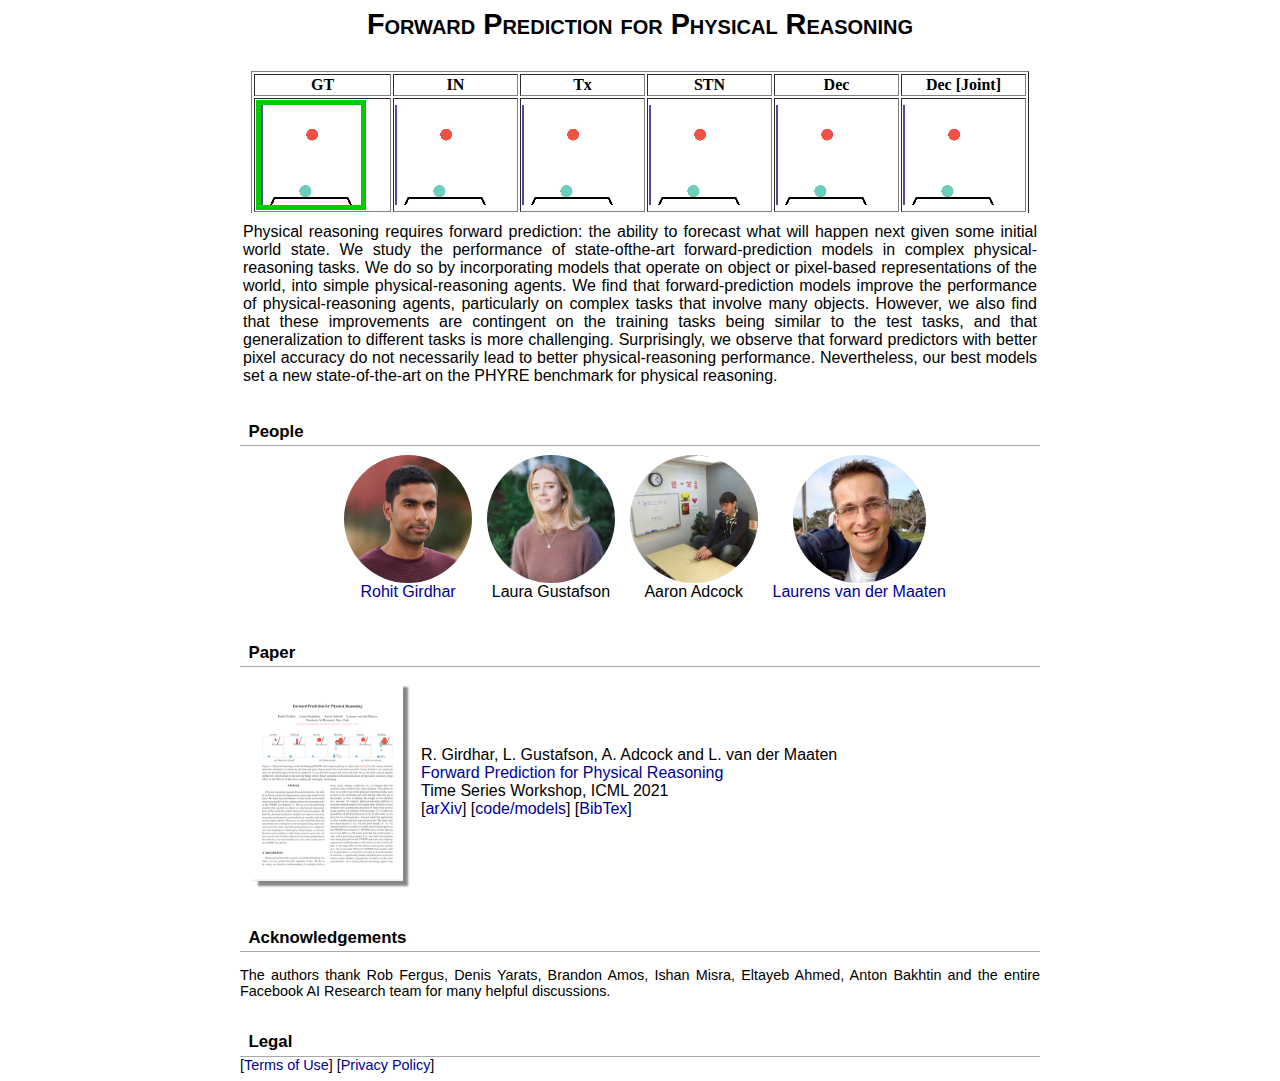
<file: index.html>
<!-- Taken from url=http://www.cs.cmu.edu/~dfouhey/3DP/index.html -->
<html xmlns="http://www.w3.org/1999/xhtml"><head><meta http-equiv="Content-Type" content="text/html; charset=UTF-8">
<link rel="StyleSheet" href="assets/style.css" type="text/css" media="all">

<title>Forward Prediction for Physical Reasoning</title>
<script type="text/javascript" async="" src="assets/ga.js"></script><script type="text/javascript">
</script>

<!-- bibliographic tags -->
<meta name="citation_title" content="Forward Prediction for Physical Reasoning"/>
<meta name="citation_author" content="Girdhar, Rohit"/>
<meta name="citation_author" content="Gustafson, Laura"/>
<meta name="citation_author" content="Adcock, Aaron"/>
<meta name="citation_author" content="van der Maaten, Laurens"/>
<meta name="citation_publication_date" content="2021"/>
<meta name="citation_journal_title" content="ICML Workshop"/>
<meta name="citation_pdf_url" content=""/>

<style type="text/css">
#primarycontent h1 {
	font-variant: small-caps;
}
#primarycontent h3 {
}
#primarycontent teasertext {
	text-align: center;
}
#primarycontent p {
	text-align: center;
}
#primarycontent {
	text-align: justify;
}
#primarycontent p {
	text-align: justify;
}
#primarycontent p iframe {
	text-align: center;
}
</style>
<script type="text/javascript">
  function togglevis(elid){
    el=document.getElementById(elid);
    aelid=elid+"a";
    ael=document.getElementById(aelid);
    if(el.style.display=='none'){
      el.style.display='inline-table';
      ael.innerHTML="[Hide BibTex]";
    }else{
      el.style.display='none';
      ael.innerHTML="[Show BibTex]";
    }
  }
</script>

<link rel="icon" type="image/png" href="http://rohitgirdhar.github.io/favicon.png">

<!-- Global site tag (gtag.js) - Google Analytics -->
<script async src="https://www.googletagmanager.com/gtag/js?id=G-N8F8KPQB48"></script>
<script>
  window.dataLayer = window.dataLayer || [];
  function gtag(){dataLayer.push(arguments);}
  gtag('js', new Date());

  gtag('config', 'G-N8F8KPQB48');
</script>


</head>
<body>
<div id="primarycontent">
<h1 align="center" itemprop="name"><strong>
Forward Prediction for Physical Reasoning
</strong></h1>


   <table class="results" align="center">
    <tr>
      <td align="center">
        <embed src="assets/teaser.html" width=100% height=340%>
      </td>
    </tr>
    <tr></tr>
    <tr></tr>
    <tr></tr>
    <tr>
      <td class="credits" align="justify">
	Physical reasoning requires forward prediction: the ability to forecast what will
	happen next given some initial world state. We study the performance of state-ofthe-art forward-prediction models in complex physical-reasoning tasks. We do so
	by incorporating models that operate on object or pixel-based representations of
	the world, into simple physical-reasoning agents. We find that forward-prediction
	models improve the performance of physical-reasoning agents, particularly on
	complex tasks that involve many objects. However, we also find that these improvements are contingent on the training tasks being similar to the test tasks,
	and that generalization to different tasks is more challenging. Surprisingly, we
	observe that forward predictors with better pixel accuracy do not necessarily lead
	to better physical-reasoning performance. Nevertheless, our best models set a new
	state-of-the-art on the PHYRE benchmark for physical reasoning.
	</td>
    </trt>
 </table>



<h3>People</h3>

<table id="people" style="margin:auto;">
  <tr>
    <td>
      <img src="assets/authors/rohit.jpg"/><br/>
      <a href="https://rohitgirdhar.github.io/">Rohit Girdhar</a>
    </td>
    <td>
      <img src="assets/authors/laura.jpg"/><br/>
      Laura Gustafson
    </td>
    <td>
      <img src="assets/authors/aaron.jpg"/><br/>
      Aaron Adcock
    </td>
    <td>
      <img src="assets/authors/laurens.jpg"/><br/>
      <a href="https://lvdmaaten.github.io/">Laurens van der Maaten</a>
    </td>
  </tr>
</table>


<h3>Paper</h3>
<table>
  <tr></tr>
  <tr><td>
    <a href="https://arxiv.org/pdf/2006.10734.pdf"><img style="box-shadow: 5px 5px 2px #888888; margin: 10px" src="assets/paper-screenshot.png" width="150px"/></a>
  </td>
  <td></td>
  <td>
    R. Girdhar, L. Gustafson, A. Adcock and L. van der Maaten <br/>
    <a href="https://facebookresearch.github.io/phyre-fwd-agents">Forward Prediction for Physical Reasoning</a> <br/>
    Time Series Workshop, ICML 2021 <br/>
    [<a href="arxiv/">arXiv</a>] [<a href="http://github.com/facebookresearch/phyre-fwd/">code/models</a>]
    [<a href="javascript:togglevis('girdhar21f')" id="bibtex">BibTex</a>]
</table>



<table class="bibtex" style="display:none" id="girdhar21f"><tr><td>
<pre>
@inproceedings{girdhar2021forward,
    title = {Forward Prediction for Physical Reasoning},
    author = {Girdhar, Rohit and
              Gustafson, Laura and
              Adcock, Aaron and
              van der Maaten, Laurens},
    year = {2021},
    booktitle = {ICML Workshop}
}
</pre>
</td></tr></table>

<h3>Acknowledgements</h3>
<p>
The authors thank Rob Fergus, Denis Yarats, Brandon Amos, Ishan Misra, Eltayeb Ahmed, Anton Bakhtin and the entire Facebook AI Research team for many helpful discussions.
</p>

<h3>Legal</h3>
[<a href="https://opensource.facebook.com/legal/terms">Terms of Use</a>] [<a href="https://opensource.facebook.com/legal/privacy">Privacy Policy</a>]

</div>
</body></html>
</file>
<file: assets/style.css>
body {
  background-color: white;
  color: black;
  text-align:center;
}

#primarycontent a:link {
    color: #009;
    text-decoration: none;
}

#primarycontent a:visited {
    color: #00F;
    text-decoration: none;
    /*color: #8d9345; */
}

#primarycontent a:hover {
    text-decoration: underline;
}

#people {
  list-style-type: none;
  margin-left: 0px;
  padding-left: 10px;
}

#people table {
  table-layout: fixed;
  width: 100%;
}

#people td {
  text-align: center;
  padding: 0.5vw;
}

#people img {
  max-height: 150px;
  height: 10vw;
  border-radius: 50%;
}

#primarycontent {
  max-width: 800px;
  width: expression(document.body.clientWidth > 800? "800px": "auto" );
  text-align: left;
  margin-left: auto;
  margin-right: auto;
  color: black;
  font-family: Arial, sans-serif;
  font-style: normal;
  font-weight: normal;
  font-size: 0.9em;
}

p.footer {
    font-size: x-small;
}

#primarycontent h3{
	border-bottom: 1px solid darkgray;
	text-align: left;
    padding: 0 0 0.2em 0.5em;
    margin: 2em 0 0 0;
}

.toggle{
	line-height:1.5em;
	background: #EAEAEA;
    border-bottom:1px solid #000;
	border-top:1px solid #000;
	cursor:pointer;
	font-size: 11pt;
	padding-left:0.8em;
	font-variant:small-caps;
}

.toggle:hover{
	background: #C8DFE1;
	text-decoration:none;
}

.toggle a {
	text-decoration:none;
	color: black;
}
.hiddenDiv{
	display:none;
}
</file>
